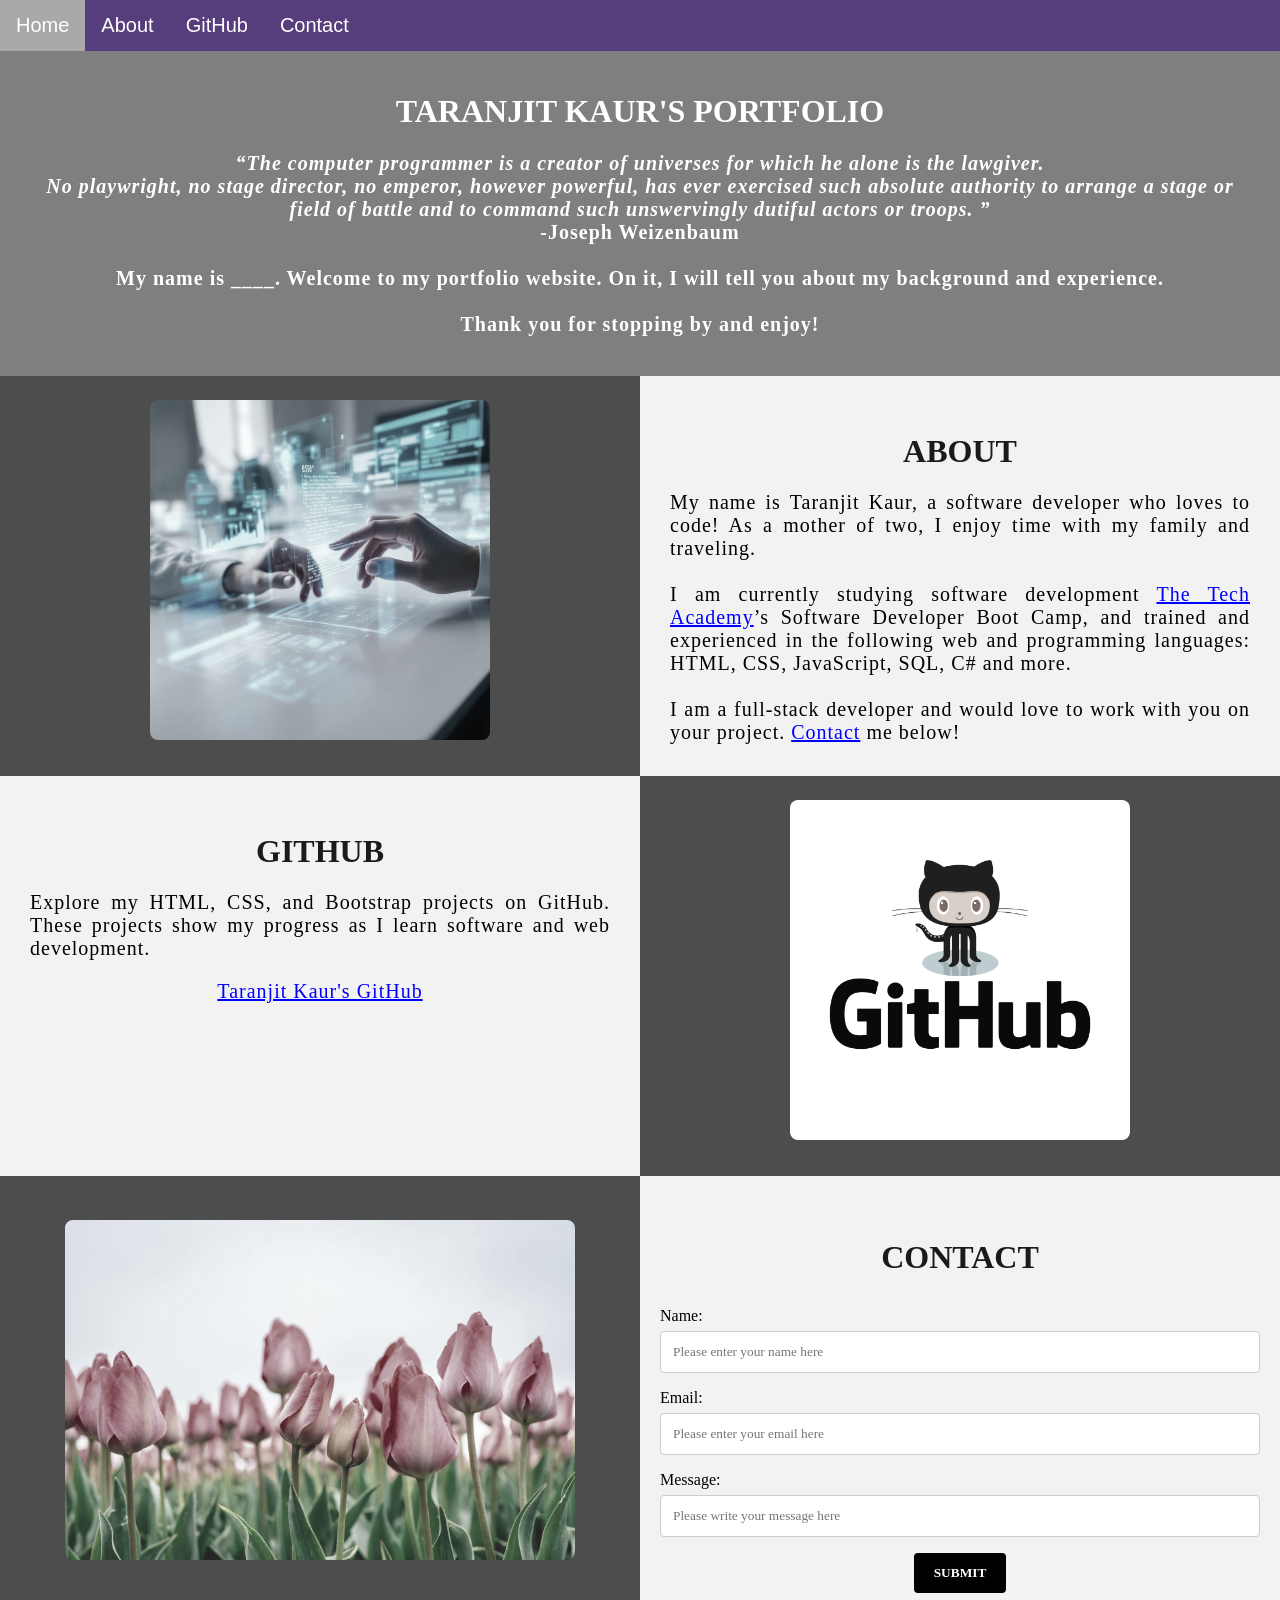
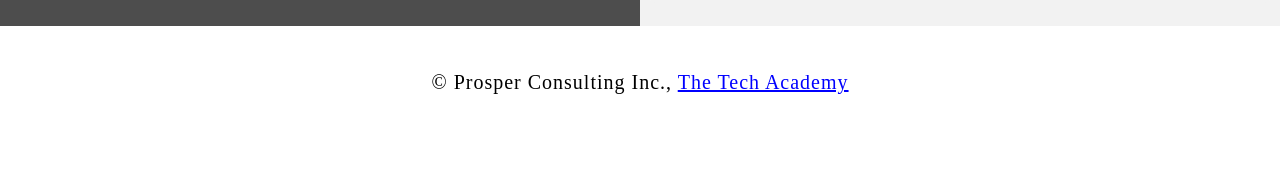
<file: index.html>
<!DOCTYPE html>
<html>
    <!--Head-->
    <head>
        <meta charset="UTF-8">
        <meta name="viewport" content="width=device-width" />
        <title>Taranjit kaur</title>
        <link rel="stylesheet" type="text/css" href="stylesheet/portfolio.css">
    </head>

    <!--Body-->
    <body class="Background">
        
        <!--Navbar-->
        <div class="Navbar">
            <a class="active" href="#Home">Home</a>
            <a href="#About">About</a>
            <a href="#GitHub">GitHub</a>
            <a href="#Contact">Contact</a>
        </div>

        <!--Breaks inserted to add space between navbar and the first heading-->
        <br>
        <br>

        <!--Background video-->
        <div id="Home">
            <video autoplay muted loop id="Typing_Video">
                <source src="images/video/Typing.mp4" type="video/mp4">
                <!--Display message if video fails to run-->
                Your browser does not support HTML5 video.
            </video>
        </div>

        <!--Video text-->
        <div class="Video_Text">
            <h1 class="white-text">Taranjit Kaur's Portfolio</h1>
            <strong>
                <p class="center">
                    <q>The computer programmer is a creator of universes for which he alone is the lawgiver.
                        <br>No playwright, no stage director, no emperor, however powerful, has ever exercised such absolute authority to arrange a stage or
                        <br>field of battle and to command such unswervingly dutiful actors or troops.
                    </q>
                    <br> -Joseph Weizenbaum
                    <br>
                    <br> My name is ____. Welcome to my portfolio website. On it, I will tell you about my background and experience.
                    <br>
                    <br> Thank you for stopping by and enjoy! 
                </p>
            </strong>
        </div>

        <!--About section-->
        <div class="Row" id="About">
            <!--Left column-->
            <div class="Column_2">
                <img src="images/tech.jpg" alt="Technology and coding">
            </div>
            <!--Right column-->
            <div class="Column_1">
                <h1>About</h1>
                <p>
                   My name is Taranjit Kaur, a software developer who loves to code! As a mother of two, I enjoy time with my family and traveling. 
                    <br>
                    <br>I am currently studying software development <a href="https://www.learncodinganywhere.com" target="_blank">The Tech Academy</a>’s Software Developer Boot Camp, and trained and experienced in the following web and programming languages: HTML, CSS, JavaScript, SQL, C# and more. 
                    <br>
                    <br>I am a full-stack developer and would love to work with you on your project. <a href="#Contact">Contact</a> me below!
                </p>
            </div>
        </div>

        <!--GitHub section-->
<div class="Row" id="GitHub">
    <!--Left column-->
    <div class="Column_1">
        <h1>GitHub</h1>
        <p>
            Explore my HTML, CSS, and Bootstrap projects on GitHub.
            These projects show my progress as I learn software and web development.
        </p>
        <p class="center">
            <a href="https://github.com/Tk9593" target="_blank">Taranjit Kaur's GitHub</a>
        </p>
    </div>

    <!--Right column-->
    <div class="Column_2">
        <a href="https://github.com/Tk9593" target="_blank">
            <img src="images/GitHub.png" alt="GitHub Logo">
        </a>
    </div>
</div>
        

        <!--Contact section-->
        <div class="Row" id="Contact">
            <!--Contact image, left column-->
            <div class="Column_2 Column_tall">
                <img src="images/flowers.jpg" alt="Pink tulips">
            </div>
            <!--Contact form, right column-->
            <div class="Column_1 Column_tall">
                <h1>Contact</h1>
                <!--This specifies where and how to send the form data; we are leaving it blank-->
                <form action="" method="POST"> <!-- Here we are utilizing a 3rd party service to submit the contact form data, insert your formspree endpoint in the action attribute -->
                    <label>Name:</label>
                        <input type="text" placeholder="Please enter your name here">
                    <label>Email:</label>
                        <input type="text" id="Email" name="Email" placeholder="Please enter your email here">
                    <label>Message:</label>
                        <input type="text" id="Message" name="Message" placeholder="Please write your message here">
                        <input type="submit" value="SUBMIT">
                </form>
            </div>
        </div>

        <!--Footer section-->
        <footer>
            <p>
                <p class="center">&copy Prosper Consulting Inc., <a href="https://www.learncodinganywhere.com/" target="_blank">The Tech Academy</a></p>
                <br>
            </p>
        </footer>
    </body>
</html>
</file>
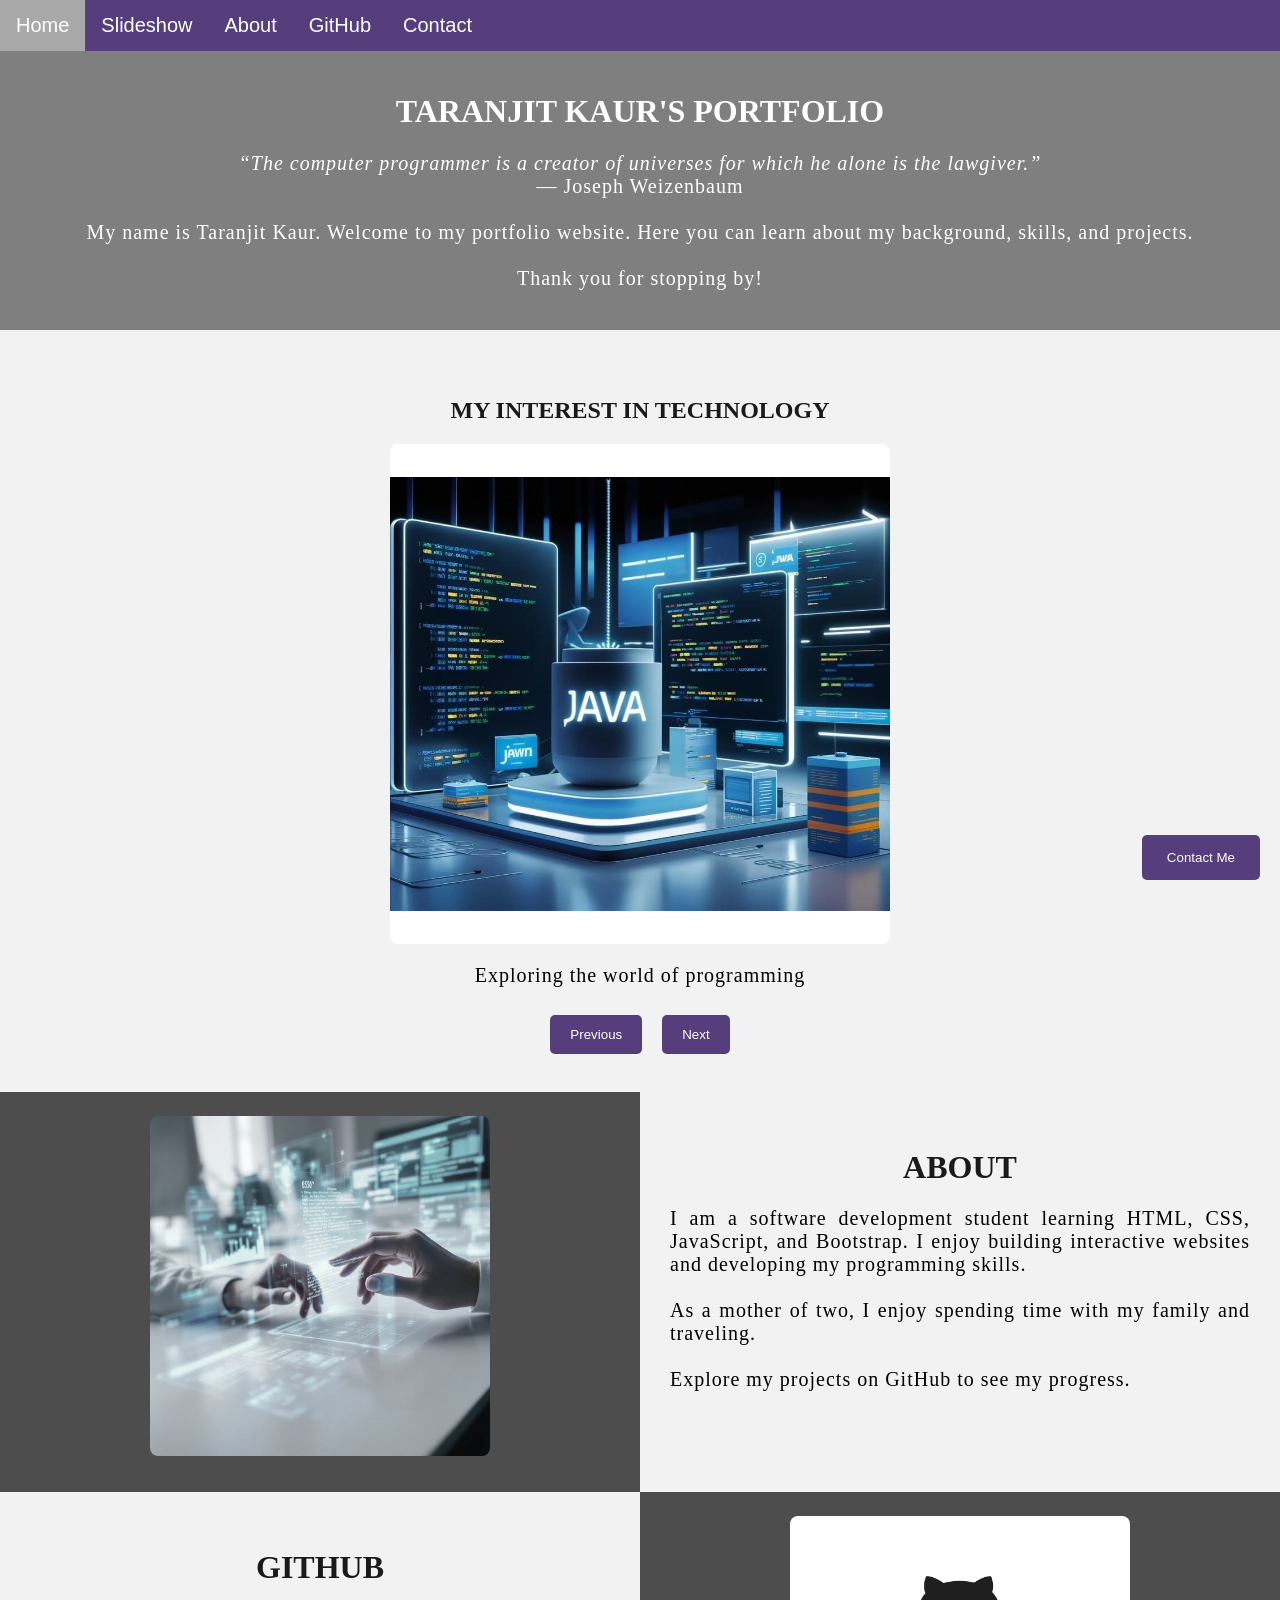
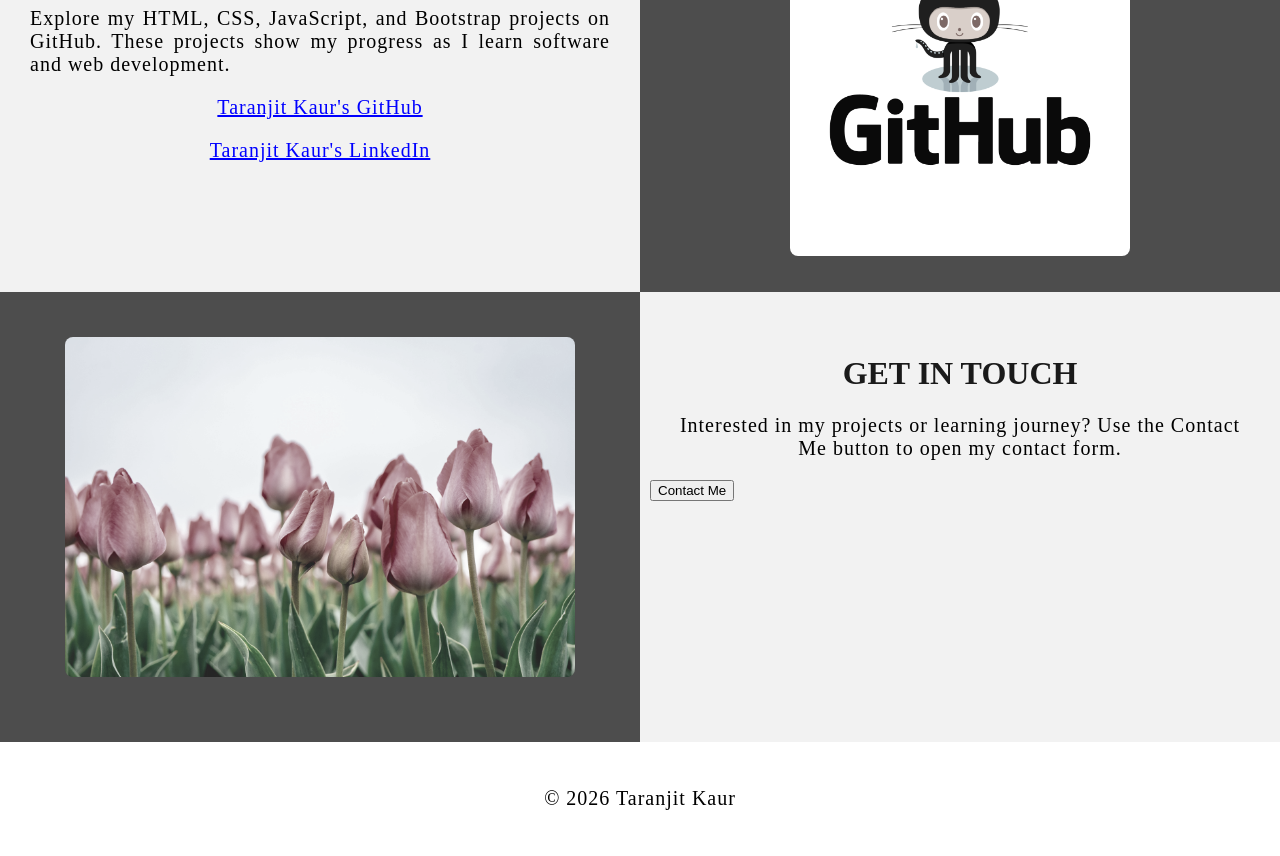
<file: Portfolio_Upgrade/index.html>
<!DOCTYPE html>
<html lang="en">
<head>
    <meta charset="UTF-8">
    <meta name="viewport" content="width=device-width, initial-scale=1.0">
    <title>Taranjit Kaur | Portfolio</title>
    <link rel="stylesheet" href="stylesheet/portfolio.css">
</head>

<body class="Background">

    <!-- Navigation -->
    <div class="Navbar">
        <a class="active" href="#Home">Home</a>
        <a href="#Slideshow">Slideshow</a>
        <a href="#About">About</a>
        <a href="#GitHub">GitHub</a>
        <a href="#Contact" onclick="openForm(); return false;">Contact</a>
    </div>

    <br>
    <br>

    <!-- Background video -->
    <div id="Home">
        <video autoplay muted loop playsinline id="Typing_Video">
            <source src="images/video/Typing.mp4" type="video/mp4">
            Your browser does not support HTML5 video.
        </video>
    </div>

    <!-- Introduction -->
    <div class="Video_Text">
        <h1 class="white-text">Taranjit Kaur's Portfolio</h1>

        <p class="center">
            <q>The computer programmer is a creator of universes
                for which he alone is the lawgiver.</q>
            <br>
            — Joseph Weizenbaum
            <br><br>
            My name is Taranjit Kaur. Welcome to my portfolio website.
            Here you can learn about my background, skills, and projects.
            <br><br>
            Thank you for stopping by!
        </p>
    </div>
    <!-- Slideshow -->
<section id="Slideshow">
    <h1>My Interest in Technology</h1>

    <div class="portfolio-slideshow">
        <div class="portfolio-slide">
            <img src="images/photo1.jpg"
                 alt="Illustration of Java programming screens">
            <p class="center">Exploring the world of programming</p>
        </div>

        <div class="portfolio-slide">
            <img src="images/photo2.jpg"
                 alt="Infographic showing Python developer skills">
            <p class="center">Discovering skills for future learning</p>
        </div>

        <div class="portfolio-slide">
            <img src="images/photo3.jpeg"
                 alt="A person writing code on a laptop">
            <p class="center">Building my coding skills through practice</p>
        </div>

        <button type="button" onclick="changeSlide(-1)">
            Previous
        </button>
        <button type="button" onclick="changeSlide(1)">
            Next
        </button>
    </div>
</section>

    <!-- About -->
    <div class="Row" id="About">
        <div class="Column_2">
            <img src="images/tech.jpg" alt="Technology and coding">
        </div>

        <div class="Column_1">
            <h1>About</h1>

            <p>
                I am a software development student learning HTML,
                CSS, JavaScript, and Bootstrap. I enjoy building
                interactive websites and developing my programming skills.
                <br><br>
                As a mother of two, I enjoy spending time with my
                family and traveling.
                <br><br>
                Explore my projects on GitHub to see my progress.
            </p>
        </div>
    </div>

    <!-- GitHub -->
    <div class="Row" id="GitHub">
        <div class="Column_1">
            <h1>GitHub</h1>

            <p>
                Explore my HTML, CSS, JavaScript, and Bootstrap
                projects on GitHub. These projects show my progress
                as I learn software and web development.
            </p>

            <p class="center">
                <a href="https://github.com/Tk9593"
                   target="_blank"
                   rel="noopener noreferrer">
                    Taranjit Kaur's GitHub
                </a>
            </p>

            <p class="center">
    <a href="https://www.linkedin.com/in/taranjit-nagi-9790a8b6/"
       target="_blank"
       rel="noopener noreferrer">
        Taranjit Kaur's LinkedIn
    </a>
</p>
        </div>

        <div class="Column_2">
            <a href="https://github.com/Tk9593"
               target="_blank"
               rel="noopener noreferrer">
                <img src="images/GitHub.png" alt="GitHub logo">
            </a>
        </div>
    </div>

    <!-- Contact section -->
    <div class="Row" id="Contact">
        <div class="Column_2 Column_tall">
            <img src="images/flowers.jpg" alt="Pink tulips">
        </div>

        <div class="Column_1 Column_tall">
            <h1>Get in Touch</h1>

            <p class="center">
                Interested in my projects or learning journey?
                Use the Contact Me button to open my contact form.
            </p>

            <button type="button" onclick="openForm()">
                Contact Me
            </button>
        </div>
    </div>

    <!-- Popup contact form -->
    <div class="form-popup" id="myForm">
        <h1>Contact</h1>

        <!-- Test form: message delivery is not connected yet. -->
        <form onsubmit="event.preventDefault(); alert('Your form is valid. Message delivery is not connected yet.');">
            <label for="contactName">Name:</label>
            <input type="text"
                   id="contactName"
                   name="name"
                   placeholder="Please enter your name"
                   required>

            <label for="contactEmail">Email:</label>
            <input type="email"
                   id="contactEmail"
                   name="email"
                   placeholder="Please enter your email"
                   required>

            <label for="contactMessage">Message:</label>
            <textarea id="contactMessage"
                      name="message"
                      rows="4"
                      placeholder="Please write your message"
                      required></textarea>

            <input type="submit" value="SUBMIT">

            <button type="button" onclick="closeForm()">
                Close
            </button>
        </form>
    </div>

    <!-- Floating contact button -->
    <button type="button"
            class="Pop_Up_Button"
            onclick="openForm()">
        Contact Me
    </button>

    <!-- Footer -->
    <footer>
        <p class="center">&copy; 2026 Taranjit Kaur</p>
    </footer>

    <script src="portfolio.js"></script>
</body>
</html>
</file>
<file: stylesheet/portfolio.css>
/***** GENERAL STYLING *****/
/* Body */
body {
    margin: 0%  /* This ensures our site displays all the way to the edge of the browser screen */
}

/* Heading 1 elements */
h1 {
    text-transform: uppercase; /* Capitalizing all h1 headings */
    font-family: "Trebuchet MS", Optima; /* Sets the font family of all h1 headings */
    text-align: center; /* Centering all h1 elements */
    margin-top: 3%; /* Adds a small margin above h1 elements */
    color: #1a1a1a; 
}

/* Heading 1 element hover effect */
h1:hover {
    filter: grayscale(5%); /* Adds a slightly gray filter to the h1 headings when hovered over */
    transform: scale(1.1); /* When the h1 elements are hovered over they increase in size by 1.1 */
    transition: transform 1s; /* This causes the transformation to last 1 second */
}

/* Styling for portfolio title text */
.white-text {
    color: #fff; /* This is used to change the color of the portfolio title text */
}

/* Paragraph elements */
p {
    font-family: Perpetua, Rockwell Extra Bold;
    text-align: justify; /* Justify text within paragraph elements */
    letter-spacing: 1px; /* This expands the text slightly */
    font-size: 20px;
    padding-left: 20px; /* Adds padding to the left of the paragraph element */
    padding-right: 20px; /* Adds padding to the right of the paragraph element */
}

/* Paragraph element hover effect */
p:hover {
    transition: transform 1s; /* This makes the transform effect last 1 second */
	transform: scale(1.01); /* This makes the paragraphs increase slightly in size when hovered over */
}

/* Center class - this applies to all elements with the class "center" */
.center {
    text-align: center; /* This center aligns the text */
}

/* Center class hover effect - This only affects the quote, github link, and footer */
.center:hover {
    transition: transform 2s; /* This makes the transform effect last 2 seconds */
    transform: scale(1.1); /* This makes the elements with class "center" increase in size by 1.1 when hovered over */
}

/* Anchor elements */
a {
    color: blue; /* This ensures all links are blue */
}

/* Quotation elements */
q {
    font-style: italic; /* This makes the quote italicized */
}

/* Image elements */
img {
    filter: grayscale(75%); /* This rids our pictures of 75% of their color */
    border-radius: 8px; /* Gives all images slightly rounded corners */
    max-width: 100%; /* Ensures all images stay within the width of their container */
    height: 340px; /* Sets the height of all images */
    display: block; /* By specifying block display we can ensure our images are able to be centered */
    margin-left: auto; /* In combination with "margin-right: auto" this centers all images */
    margin-right: auto;
}

/* Image element hover effects */
img:hover {
	filter: grayscale(5%);  /* Brings back most of the image's color when hovered over */
    transition: transform 1s; /* Transition lasts 1 second */
	transform: scale(1.1); /* Image is increased slightly when hovered over */
}

/* The @media rule is used in media queries to apply different styles for different media/types of devices */
/* On screens 576px and smaller the images will be 100px tall and centered vertically in the column */
@media screen and (max-width: 576px) {
    img {
        height: 100px;
        margin-top: 150px;
    }
}

/* Styling for footer element */
footer {
    padding: 2%; /* This gives the footer padding that is equal to 2% of the width of the element's area */
    background-color: white;
}
/***** END OF GENERAL STYLING *****/

/***** NAVBAR STYLING *****/
.Navbar {
    overflow: hidden; /* This ensures that any content that overflows beyond the boundary of our nav bar is not displayed */
    background-color: #563d7c; /* Purple navigation background */ /* This colors the navbar black */
    position: fixed; /* This keeps the navbar at the top of the screen as we scroll */
    top: 0; /* This ensures no space is displayed above the navbar */
    width: 100%; /* This makes the navbar span the entire width of the page */
    z-index: 1; /* This ensures other elements don't display over the navbar */
    -webkit-animation: moveNav 5s; /* This applies the moveNav animation below for Safari 4.0 - 8.0 */
    animation: moveNav 5s; /* This applies the moveNav animation for all other browsers */
}

/* moveNav animation effect for moving the nav bar in from the left of the screen */
@keyframes moveNav {
    from {left: -100vw;} /* The navbar is starting off screen to the left */
    to {left: 0vw;} /* This moves the navbar into place on the screen */
}

/* Navbar links */
.Navbar a {
    float: left; /* This specifies that the text floats on the left on the navbar */
    display: block; /* This ensures that other text will be displayed on the same line or row, instead of a new line */
    color: white; /* This is the font color for text on our navbar */
    padding: 14px 16px; /* This adds padding around our text */
    text-decoration: none; /* This gets rid of the underlines under the text on our navbar */
    font-family: Avant Garde, Helvetica; /* This specifies the font family for text on our navbar */
    font-size: 20px; /* This specifies the font size for text on our navbar */
    text-align: center; /* This centers the text within its container */
    position: relative; /* This sets the text relative to its normal positioning, allowing us to use the animation below */
    -webkit-animation: moveNavText 5.75s; /* Animation for Safari 4.0 - 8.0 */
    animation: moveNavText 5.75s; /* Applies the moveNavText animation for 5.75s */ 
}

/* moveNavText animation effect for moving the navbar text from above the view to the navbar */
@keyframes moveNavText {
    from {top: -100vw;} /* This sets the navbar text 100% above the viewport */
    to {top: 0vw;} /* This lowers the navbar text onto the navbar */
}

/* Screens 576px and smaller will display navbar links equally distributed */
@media screen and (max-width: 576px) {
    .Navbar a{
        width: 25%; /* This makes each link take up 1/4 of the navbar */
        font-size: 12px;
    }
}

/* Navbar hover effects */
.Navbar a:hover {
    background-color: #f4f4f4; /* Defines the background color that will display when you hover over the link */
    color: black; /* This defines the font color that will display when navbar a elements are hovered over */
    font-weight: bold; /* This makes the text on the navbar bold when hovered over */
}

/* Navbar home button */
.Navbar a.active { /* This targets the a element on the navbar with the "active" class */
    background-color: darkgray;
}
/***** END OF NAVBAR STYLING *****/

/***** VIDEO STYLING *****/
/* Formatting for background video */
#Typing_Video {
    position: fixed; /* This fixes the video to the page */
    right: 0; /* This ensures there is no space between the edge of the video and the edge of the page */
    bottom: 0; /* This ensures no space between the bottom of the video and the bottom of the page */
    min-width: 100%; /* This ensures the video is displayed across the full width of the page */
    z-index: -1; /* This places the video behind the other elements on the page */
}

/* Screens that are 576px and smaller will not display the background video */
@media screen and (max-width: 576px) {
    #Typing_Video {
        display: none;
    }
}

/* Texts over the video */
.Video_Text {
    background: rgba(0, 0, 0, 0.5); /* This provides a semi-transparent background for the text to sit over */
    color: white; /* Makes the font color white */
    width: 100%; /* Ensures the video-text container fills the width of the video */
    padding: 20px; /* This adds padding around the video-text container so that the background goes slightly beyond the text */
    position: relative; /* This sets the text relative to its normal positioning, allowing us to use the animation below */
    -webkit-animation: moveVideoText 5.75s;
    animation: moveVideoText 5.75s;
}

/* This animation effect causes the overlay video text to move up from the bottom of the page upon page load */
@keyframes moveVideoText {
    from {top: -100vw;} /* This sets the position of the video text to above the viewport */
    to {top: 0vw;} /* This moves the video text to the normal positioning on the viewport */
}
/***** END OF VIDEO STYLING *****/

/***** TABLE STYLING -  this section covers the styling of the columns and rows within the table *****/
* { /* The asterisk is a universal selector that applies this effect to all elements on the page */
    box-sizing: border-box; /* This creates a box with a border within which we will place most of our text */
} 

.Column_1 {
    float: left;
    width: 50%; /* This ensures the column takes up half of the page width */
    padding: 10px;
    padding-top: 3%; /* This ensures there is space between the top of the column and our headings */
    height: 400px; /* This sets the height of the column to 400px -  this may need to be adjusted depending on the text you enter */
    background-color: #f2f2f2; /* Sets the background color of the columns with class Column_1 */
}

/* Screens 576px and smaller will display a scroll bar if the text overflows the column height */
@media screen and (max-width: 576px) {
    .Column_1 {
        overflow: auto;
    }
}

.Column_2 {
    float: left;
    width: 50%;
    padding: 10px;
    padding-top: 1.9%;
    height: 400px;
    background-color: #4d4d4d;
}

/* This class is applied to the columns in the final row, overriding the height and padding to provide more room for the contact form  while keeping the rest of the formatting from Column_1 or Column_2 */
.Column_tall {
    padding-top: 3.5%;
    height: 450px;
}

/* This inserts something after the content of selected elements (in this case the elements with class "Row") */
.Row:after {
	content: ""; /* By leaving this blank, we are allowing the footer (covered lower down) to be displayed - removing it makes the footer overwrite a column */
	display: table; /* The display property specifies the type of display behavior; the table value tells the browser to treat the element as a table */
	clear: both; /* This clears any other elements from floating on the left or the right of an element */
}
/***** END OF TABLE STYLING *****/

/***** CONTACT FORM STYLING *****/
/* input[type=text] targets all text input sections of the contact form */
input[type=text] {
    width: 100%; /* Each input box covers the full width of the container */
    padding: 12px; /* Adds padding within the text box */
    border: 1px solid #ccc; /* Setting a solid border and its color */
    border-radius: 4px; /* Slightly rounds the corners of the text box border */
    box-sizing: border-box; /* This creates a box with a border around the contact form input boxes */
    margin-top: 6px; /* Adds a margin to the top of the text box */
    margin-bottom: 16px; /* Adds a margin to the bottom of the text box */
    resize: vertical; /* This allows the user to resize the text boxes vertically */
    font-family: Perpetua, Rockwell Extra Bold;
}

/* Hover effects for input boxes */
input[type=text]:hover {
    box-shadow: 0 0 5px #00004d inset; /* This creates a blue shadow in the text box when hovered over by the user */
}

/* Submit button */
input[type=submit] {
    background-color: black; /* Sets the background color of the submit button to black */
    color: white; /* Sets the font color of the Submit button to white */
    font-weight: bold; /* Makes the font of the submit button bold */
    padding: 12px 20px; /* Adds padding to the submit button */
    border: none; /* Removes the border from the submit button */
    border-radius: 4px; /* Gives the submit button the same rounded corners as the text boxes */
    cursor: pointer; /* Changes the cursor to pointer when over the submit button */
    display: block; /* Allows the submit button to be centered */
    margin-left: auto; /* In combination with "margin-right: auto" this will center the submit button */
    margin-right: auto;
    font-family: Perpetua, Rockwell Extra Bold;
}

/* Hover effect for submit button */
input[type=submit]:hover {
    background-color: white; /* Turns the background of the submit button white when the user hovers over it */
    color: black; /* Turns the font black when hovered over */
    transform: scale(1.5); /* Makes the button increase 1.5 times in size */
    transition: transform 1.5s; /* Makes the transform effect last 1.5 seconds */
}

/* Form element */
form {
    border-radius: 5px; /* Rounds the corners of the contact form */
    background-color: #f2f2f2; 
    padding: 10px; /* Adds padding to the contact form */
    font-family: "Trebuchet MS", Optima;
}
/***** END OF CONTACT FORM STYLING *****/
</file>
<file: Portfolio_Upgrade/stylesheet/portfolio.css>
/***** GENERAL STYLING *****/
/* Body */
body {
    margin: 0%  /* This ensures our site displays all the way to the edge of the browser screen */
}

/* Heading 1 elements */
h1 {
    text-transform: uppercase; /* Capitalizing all h1 headings */
    font-family: "Trebuchet MS", Optima; /* Sets the font family of all h1 headings */
    text-align: center; /* Centering all h1 elements */
    margin-top: 3%; /* Adds a small margin above h1 elements */
    color: #1a1a1a; 
}

/* Heading 1 element hover effect */
h1:hover {
    filter: grayscale(5%); /* Adds a slightly gray filter to the h1 headings when hovered over */
    transform: scale(1.1); /* When the h1 elements are hovered over they increase in size by 1.1 */
    transition: transform 1s; /* This causes the transformation to last 1 second */
}

/* Styling for portfolio title text */
.white-text {
    color: #fff; /* This is used to change the color of the portfolio title text */
}

/* Paragraph elements */
p {
    font-family: Perpetua, Rockwell Extra Bold;
    text-align: justify; /* Justify text within paragraph elements */
    letter-spacing: 1px; /* This expands the text slightly */
    font-size: 20px;
    padding-left: 20px; /* Adds padding to the left of the paragraph element */
    padding-right: 20px; /* Adds padding to the right of the paragraph element */
}

/* Paragraph element hover effect */
p:hover {
    transition: transform 1s; /* This makes the transform effect last 1 second */
	transform: scale(1.01); /* This makes the paragraphs increase slightly in size when hovered over */
}

/* Center class - this applies to all elements with the class "center" */
.center {
    text-align: center; /* This center aligns the text */
}

/* Center class hover effect - This only affects the quote, github link, and footer */
.center:hover {
    transition: transform 2s; /* This makes the transform effect last 2 seconds */
    transform: scale(1.1); /* This makes the elements with class "center" increase in size by 1.1 when hovered over */
}

/* Anchor elements */
a {
    color: blue; /* This ensures all links are blue */
}

/* Quotation elements */
q {
    font-style: italic; /* This makes the quote italicized */
}

/* Image elements */
img {
    filter: grayscale(75%); /* This rids our pictures of 75% of their color */
    border-radius: 8px; /* Gives all images slightly rounded corners */
    max-width: 100%; /* Ensures all images stay within the width of their container */
    height: 340px; /* Sets the height of all images */
    display: block; /* By specifying block display we can ensure our images are able to be centered */
    margin-left: auto; /* In combination with "margin-right: auto" this centers all images */
    margin-right: auto;
}

/* Image element hover effects */
img:hover {
	filter: grayscale(5%);  /* Brings back most of the image's color when hovered over */
    transition: transform 1s; /* Transition lasts 1 second */
	transform: scale(1.1); /* Image is increased slightly when hovered over */
}

/* The @media rule is used in media queries to apply different styles for different media/types of devices */
/* On screens 576px and smaller the images will be 100px tall and centered vertically in the column */
@media screen and (max-width: 576px) {
    img {
        height: 100px;
        margin-top: 150px;
    }
}

/* Styling for footer element */
footer {
    padding: 2%; /* This gives the footer padding that is equal to 2% of the width of the element's area */
    background-color: white;
}
/***** END OF GENERAL STYLING *****/

/***** NAVBAR STYLING *****/
.Navbar {
    overflow: hidden; /* This ensures that any content that overflows beyond the boundary of our nav bar is not displayed */
    background-color: #563d7c; /* Purple navigation background */ /* This colors the navbar black */
    position: fixed; /* This keeps the navbar at the top of the screen as we scroll */
    top: 0; /* This ensures no space is displayed above the navbar */
    width: 100%; /* This makes the navbar span the entire width of the page */
    z-index: 1; /* This ensures other elements don't display over the navbar */
    -webkit-animation: moveNav 5s; /* This applies the moveNav animation below for Safari 4.0 - 8.0 */
    animation: moveNav 5s; /* This applies the moveNav animation for all other browsers */
}

/* moveNav animation effect for moving the nav bar in from the left of the screen */
@keyframes moveNav {
    from {left: -100vw;} /* The navbar is starting off screen to the left */
    to {left: 0vw;} /* This moves the navbar into place on the screen */
}

/* Navbar links */
.Navbar a {
    float: left; /* This specifies that the text floats on the left on the navbar */
    display: block; /* This ensures that other text will be displayed on the same line or row, instead of a new line */
    color: white; /* This is the font color for text on our navbar */
    padding: 14px 16px; /* This adds padding around our text */
    text-decoration: none; /* This gets rid of the underlines under the text on our navbar */
    font-family: Avant Garde, Helvetica; /* This specifies the font family for text on our navbar */
    font-size: 20px; /* This specifies the font size for text on our navbar */
    text-align: center; /* This centers the text within its container */
    position: relative; /* This sets the text relative to its normal positioning, allowing us to use the animation below */
    -webkit-animation: moveNavText 5.75s; /* Animation for Safari 4.0 - 8.0 */
    animation: moveNavText 5.75s; /* Applies the moveNavText animation for 5.75s */ 
}

/* moveNavText animation effect for moving the navbar text from above the view to the navbar */
@keyframes moveNavText {
    from {top: -100vw;} /* This sets the navbar text 100% above the viewport */
    to {top: 0vw;} /* This lowers the navbar text onto the navbar */
}

/* Screens 576px and smaller will display navbar links equally distributed */
@media screen and (max-width: 576px) {
    .Navbar a {
    width: 20%;
    font-size: 12px;
    padding: 12px 0;
}
}

/* Navbar hover effects */
.Navbar a:hover {
    background-color: #f4f4f4; /* Defines the background color that will display when you hover over the link */
    color: black; /* This defines the font color that will display when navbar a elements are hovered over */
    font-weight: bold; /* This makes the text on the navbar bold when hovered over */
}

/* Navbar home button */
.Navbar a.active { /* This targets the a element on the navbar with the "active" class */
    background-color: darkgray;
}
/***** END OF NAVBAR STYLING *****/

/***** VIDEO STYLING *****/
/* Formatting for background video */
#Typing_Video {
    position: fixed; /* This fixes the video to the page */
    right: 0; /* This ensures there is no space between the edge of the video and the edge of the page */
    bottom: 0; /* This ensures no space between the bottom of the video and the bottom of the page */
    min-width: 100%; /* This ensures the video is displayed across the full width of the page */
    z-index: -1; /* This places the video behind the other elements on the page */
}

/* Screens that are 576px and smaller will not display the background video */
@media screen and (max-width: 576px) {
    #Typing_Video {
        display: none;
    }
}

/* Texts over the video */
.Video_Text {
    background: rgba(0, 0, 0, 0.5); /* This provides a semi-transparent background for the text to sit over */
    color: white; /* Makes the font color white */
    width: 100%; /* Ensures the video-text container fills the width of the video */
    padding: 20px; /* This adds padding around the video-text container so that the background goes slightly beyond the text */
    position: relative; /* This sets the text relative to its normal positioning, allowing us to use the animation below */
    -webkit-animation: moveVideoText 5.75s;
    animation: moveVideoText 5.75s;
}

/* This animation effect causes the overlay video text to move up from the bottom of the page upon page load */
@keyframes moveVideoText {
    from {top: -100vw;} /* This sets the position of the video text to above the viewport */
    to {top: 0vw;} /* This moves the video text to the normal positioning on the viewport */
}
/***** END OF VIDEO STYLING *****/

/***** TABLE STYLING -  this section covers the styling of the columns and rows within the table *****/
* { /* The asterisk is a universal selector that applies this effect to all elements on the page */
    box-sizing: border-box; /* This creates a box with a border within which we will place most of our text */
} 

.Column_1 {
    float: left;
    width: 50%; /* This ensures the column takes up half of the page width */
    padding: 10px;
    padding-top: 3%; /* This ensures there is space between the top of the column and our headings */
    height: 400px; /* This sets the height of the column to 400px -  this may need to be adjusted depending on the text you enter */
    background-color: #f2f2f2; /* Sets the background color of the columns with class Column_1 */
}

/* Screens 576px and smaller will display a scroll bar if the text overflows the column height */
@media screen and (max-width: 576px) {
    .Column_1 {
        overflow: auto;
    }
}

.Column_2 {
    float: left;
    width: 50%;
    padding: 10px;
    padding-top: 1.9%;
    height: 400px;
    background-color: #4d4d4d;
}

/* This class is applied to the columns in the final row, overriding the height and padding to provide more room for the contact form  while keeping the rest of the formatting from Column_1 or Column_2 */
.Column_tall {
    padding-top: 3.5%;
    height: 450px;
}

/* This inserts something after the content of selected elements (in this case the elements with class "Row") */
.Row:after {
	content: ""; /* By leaving this blank, we are allowing the footer (covered lower down) to be displayed - removing it makes the footer overwrite a column */
	display: table; /* The display property specifies the type of display behavior; the table value tells the browser to treat the element as a table */
	clear: both; /* This clears any other elements from floating on the left or the right of an element */
}
/***** END OF TABLE STYLING *****/

/***** CONTACT FORM STYLING *****/
/* input[type=text] targets all text input sections of the contact form */
input[type=text] {
    width: 100%; /* Each input box covers the full width of the container */
    padding: 12px; /* Adds padding within the text box */
    border: 1px solid #ccc; /* Setting a solid border and its color */
    border-radius: 4px; /* Slightly rounds the corners of the text box border */
    box-sizing: border-box; /* This creates a box with a border around the contact form input boxes */
    margin-top: 6px; /* Adds a margin to the top of the text box */
    margin-bottom: 16px; /* Adds a margin to the bottom of the text box */
    resize: vertical; /* This allows the user to resize the text boxes vertically */
    font-family: Perpetua, Rockwell Extra Bold;
}

/* Hover effects for input boxes */
input[type=text]:hover {
    box-shadow: 0 0 5px #00004d inset; /* This creates a blue shadow in the text box when hovered over by the user */
}

/* Submit button */
input[type=submit] {
    background-color: black; /* Sets the background color of the submit button to black */
    color: white; /* Sets the font color of the Submit button to white */
    font-weight: bold; /* Makes the font of the submit button bold */
    padding: 12px 20px; /* Adds padding to the submit button */
    border: none; /* Removes the border from the submit button */
    border-radius: 4px; /* Gives the submit button the same rounded corners as the text boxes */
    cursor: pointer; /* Changes the cursor to pointer when over the submit button */
    display: block; /* Allows the submit button to be centered */
    margin-left: auto; /* In combination with "margin-right: auto" this will center the submit button */
    margin-right: auto;
    font-family: Perpetua, Rockwell Extra Bold;
}

/* Hover effect for submit button */
input[type=submit]:hover {
    background-color: white; /* Turns the background of the submit button white when the user hovers over it */
    color: black; /* Turns the font black when hovered over */
    transform: scale(1.5); /* Makes the button increase 1.5 times in size */
    transition: transform 1.5s; /* Makes the transform effect last 1.5 seconds */
}

/* Form element */
form {
    border-radius: 5px; /* Rounds the corners of the contact form */
    background-color: #f2f2f2; 
    padding: 10px; /* Adds padding to the contact form */
    font-family: "Trebuchet MS", Optima;
}
/***** END OF CONTACT FORM STYLING *****/

/* Popup contact form */
.form-popup {
    display: none;
    position: fixed;
    bottom: 85px;
    right: 20px;
    width: 360px;
    max-width: calc(100% - 40px);
    max-height: 75vh;
    overflow-y: auto;
    background-color: white;
    border: 2px solid #563d7c;
    padding: 15px;
    z-index: 10;
}

/* Floating contact button */
.Pop_Up_Button {
    position: fixed;
    bottom: 20px;
    right: 20px;
    padding: 15px 25px;
    background-color: #563d7c;
    color: white;
    border: none;
    border-radius: 5px;
    cursor: pointer;
    z-index: 9;
}

/* Email and message fields */
.form-popup input,
.form-popup textarea {
    width: 100%;
    padding: 12px;
    margin-top: 6px;
    margin-bottom: 16px;
    border: 1px solid #ccc;
    border-radius: 4px;
    box-sizing: border-box;
    font: inherit;
}

.form-popup textarea {
    resize: vertical;
}

.form-popup button {
    padding: 10px 20px;
    cursor: pointer;
}

/* Keep the submit button inside the popup */
.form-popup input[type="submit"]:hover {
    transform: none;
}

/* Portfolio slideshow */
#Slideshow {
    background-color: #f2f2f2;
    padding: 30px 20px;
    text-align: center;
}

.portfolio-slideshow {
    max-width: 500px;
    margin: 0 auto;
}

.portfolio-slide {
    display: none;
}

.portfolio-slide:first-child {
    display: block;
}

.portfolio-slide img {
    width: 100%;
    height: auto;
    aspect-ratio: 1 / 1;
    object-fit: contain;
    margin: 0;
    background-color: white;
    filter: none;
}

.portfolio-slide img:hover {
    transform: none;
}

.portfolio-slideshow button {
    padding: 12px 20px;
    margin: 8px;
    background-color: #563d7c;
    color: white;
    border: none;
    border-radius: 5px;
    cursor: pointer;
}

@media screen and (max-width: 576px) {
    .Column_1,
    .Column_2,
    .Column_tall {
        float: none;
        width: 100%;
        height: auto;
        padding: 20px;
        overflow: visible;
    }

    .Column_2 img {
        width: 100%;
        max-width: 340px;
        height: auto;
        margin: 0 auto;
    }
}
</file>
